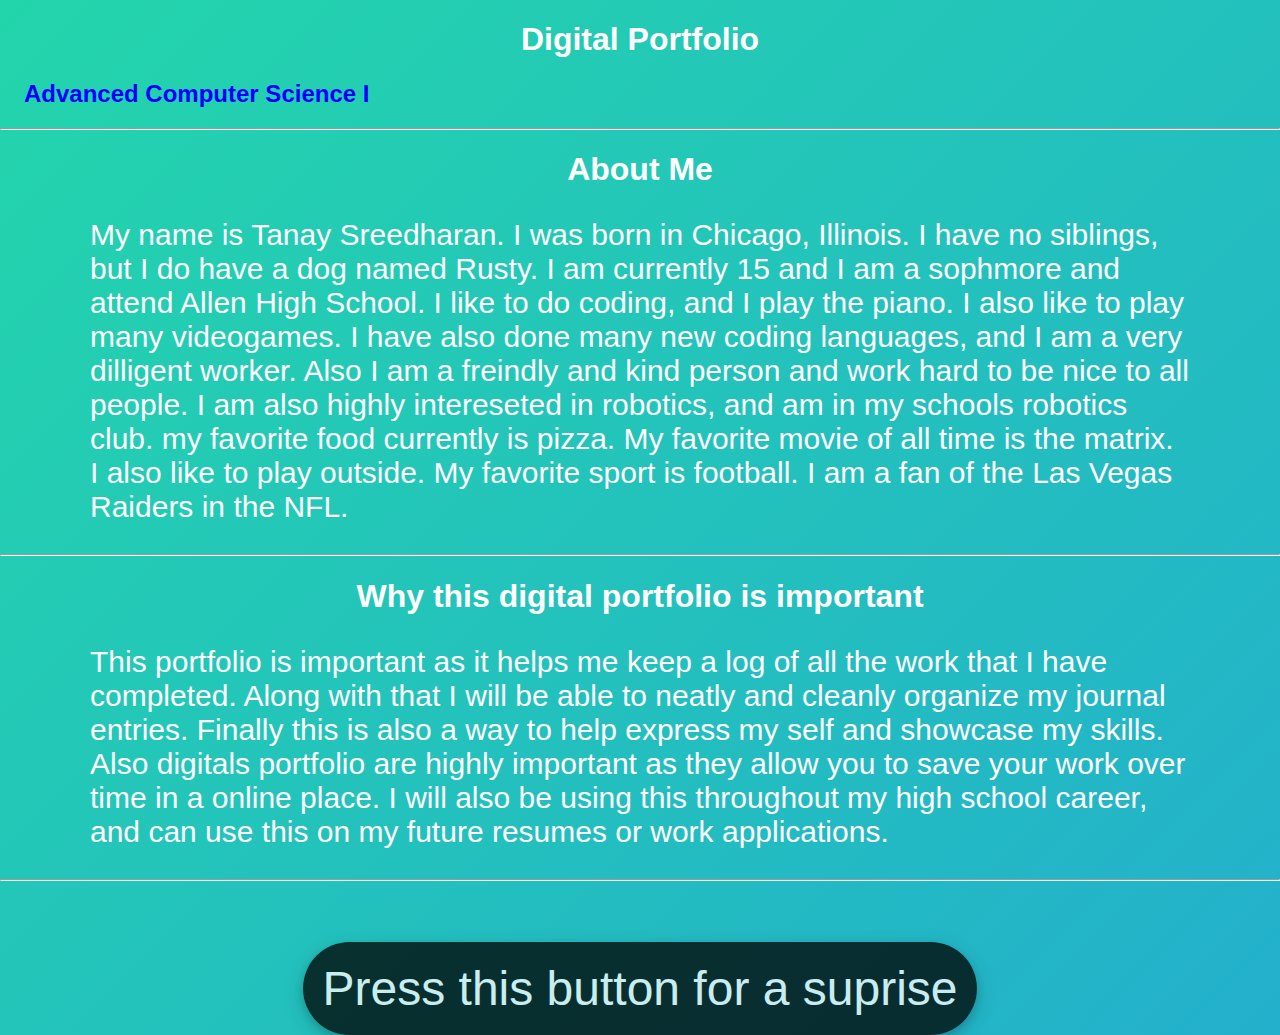
<file: Digital Portfolio/index.html>
<!DOCTYPE html>
<html lang="en">
  <head>
    <p>
    <link rel="stylesheet" href="styles.css">

    <!--   <style>
 
      body{
	  width: 100%;
	  height: 100vh;
	  color: #fff;
	  background: linear-gradient(-45deg, #ee7752, #E73C7E, #23A6D5, #23d5AB);
	  background-size: 400% 400%;
	  position: relative;
	  animation: change 10s ease-in-out infinite;
	  margin:0;
	  font-family: sans-serif;
	  overflow:hidden;
      }

      @keyframes change{

	  0% {
	      background-position: 0 50%;
	  }
	  50% {
	      background-position: 100% 50%;
	  }
	  100% {
	      background-position: 0 50%;
	  }
      }
      a{
	  text-decoration:none;
	  color:white
      }
      a:hover{
	  text-decoration:underline;      
      }
      
      </style>-->
    <meta charset="utf-8">
    <title>Digital Portolio</title>
  </head>

  <body>
   <center> <h1>Digital Portfolio</h1></center>

    <a href="CS-I/index.html" class="next"><h2 style="margin-left:1em;">Advanced Computer Science I</h2></a>
    <hr>
    <center><h1>About Me</h1></center>
    <p style="margin-right:3em;margin-left:3em;font-size:30px;">
      My name is Tanay Sreedharan. I was born in Chicago, Illinois. I have no siblings, but I do have a dog named Rusty. I am currently 15 and I am a sophmore and attend Allen High School. I like to do coding, and I play the piano. I also like to play many videogames. I have also done many new coding languages, and I am a very dilligent worker. Also I am a freindly and kind person and work hard to be nice to all people. I am also highly intereseted in robotics, and am in my schools robotics club. my favorite food currently is pizza. My favorite movie of all time is the matrix. I also like to play outside. My favorite sport is football. I am a fan of the Las Vegas Raiders in the NFL.
    </p>
    <hr>
    
    <center><h1>Why this digital portfolio is important</h1></center>
    <p style="margin-right:3em;margin-left:3em;font-size:30px;">
      This portfolio is important as it helps me keep a log of all the work that I have completed. Along with that I will be able to neatly and cleanly organize my journal entries. Finally this is also a way to help express my self and showcase my skills. Also digitals portfolio are highly important as they allow you to save your work over time in a online place. I will also be using this throughout my high school career, and can use this on my future resumes or work applications.
    </p>
    <hr>
    <center><h1 style="opacity:0;">a</h1></center>
    <center><a href="https://www.youtube.com/watch?v=dQw4w9WgXcQ" class="special">Press this button for a suprise<a/><center>

  <script>
    const pressed = [];
    const secretCode = 'u r bad';

    window.addEventListener('keyup', (e) => {
	pressed.push(e.key);
	pressed.splice(-secretCode.length-1,pressed.length-secretCode.length);
	if(pressed.join('').includes(secretCode)){
	    window.alert("secret game found");
	    window.location="game.html";
	}

    })

  </script>

</body>
</html>
</file>
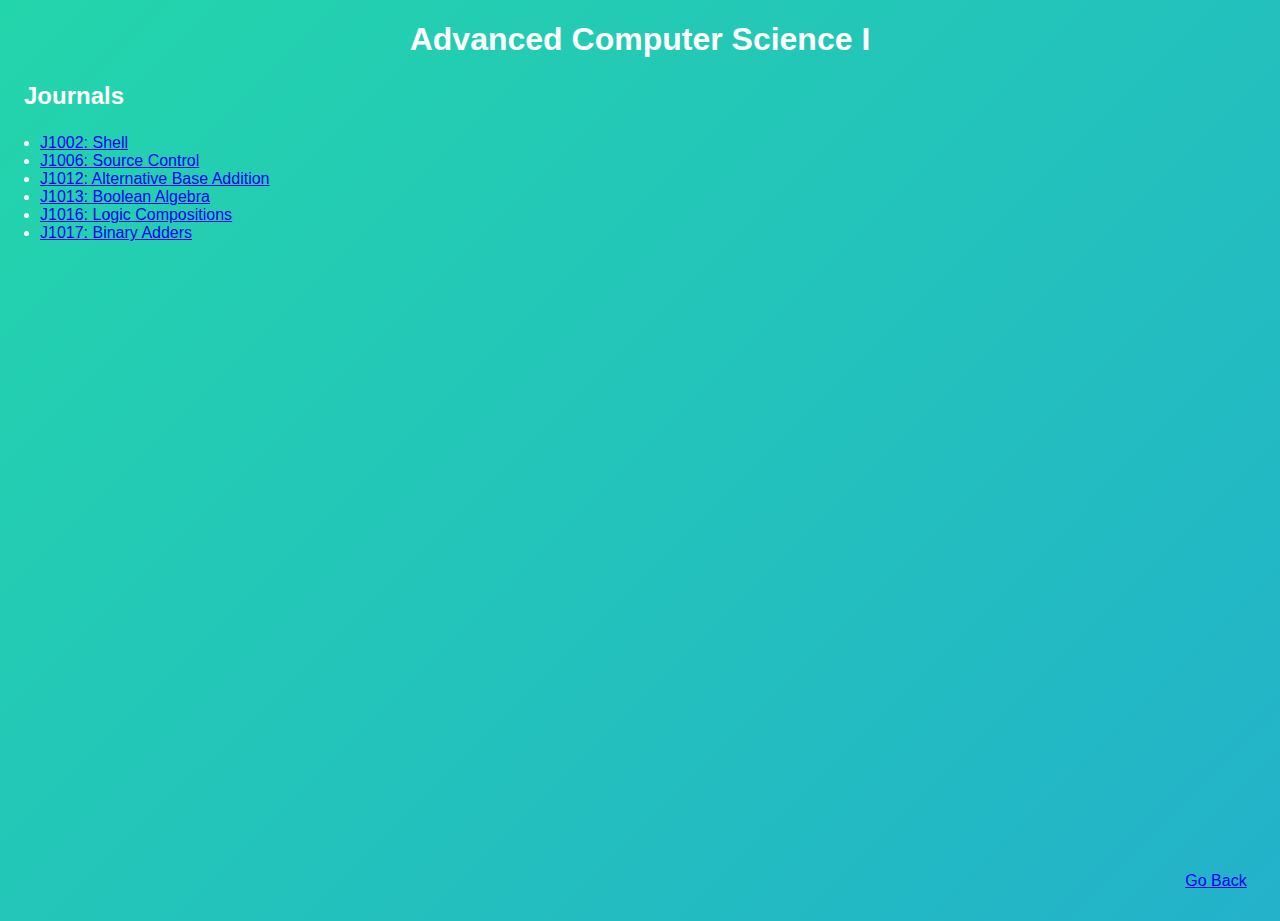
<file: Digital Portfolio/CS-I/index.html>
<!DOCTYPE html>
<html lang="en">
  <head>
    <style>
/* body{
	  width: 100%;
	  height: 100vh;
	  color: #fff;
	  background: linear-gradient(45deg, #ee7752, #E73C7E, #23A6D5, #23d5AB);
	  background-size: 400% 400%;
	  position: relative;
	  animation: change 10s ease-in-out infinite;
	  margin:0;
	  font-family: sans-serif;
	  overflow:hidden;
      }

      @keyframes change{

	  0% {
	      background-position: 0 50%;
	  }
	  50% {
	      background-position: 100% 50%;
	  }
	  100% {
	      background-position: 0 50%;
	  }
      }
      a{
	  text-decoration:none;
	  color:white
      }
      a:hover{
	  text-decoration:underline;
      }
   */        
      </style>
    <meta charset="utf-8">
    <link rel="stylesheet" href="../styles.css">
    <title>Advanced Computer Science I</title>
  </head>

  <body>
   <center> <h1>Advanced Computer Science I</h1></center>

    <h2 style="margin:1em;">Journals</h2>
    <ul>
      <li><a href="Journals/J1002.html">J1002: Shell</a></li>
      <li><a href="Journals/J1006.html">J1006: Source Control</a></li>
      <li><a href="Journals/J1012.html">J1012: Alternative Base Addition</a></li>
      <li><a href="Journals/J1013.html">J1013: Boolean Algebra</a></li>
      <li><a href="Journals/J1016.html">J1016: Logic Compositions</a></li>
      <li><a href="Journals/J1017.html">J1017: Binary Adders</a></li>
    </ul>
    <a href="https://codermerlin.com/users/tanay-sreedharan/Digital%20Portfolio" style="display:flex;justify-content:center;margin-top:70vh;margin-left:90vw;">Go Back</a>
  </body>
</html>
</file>
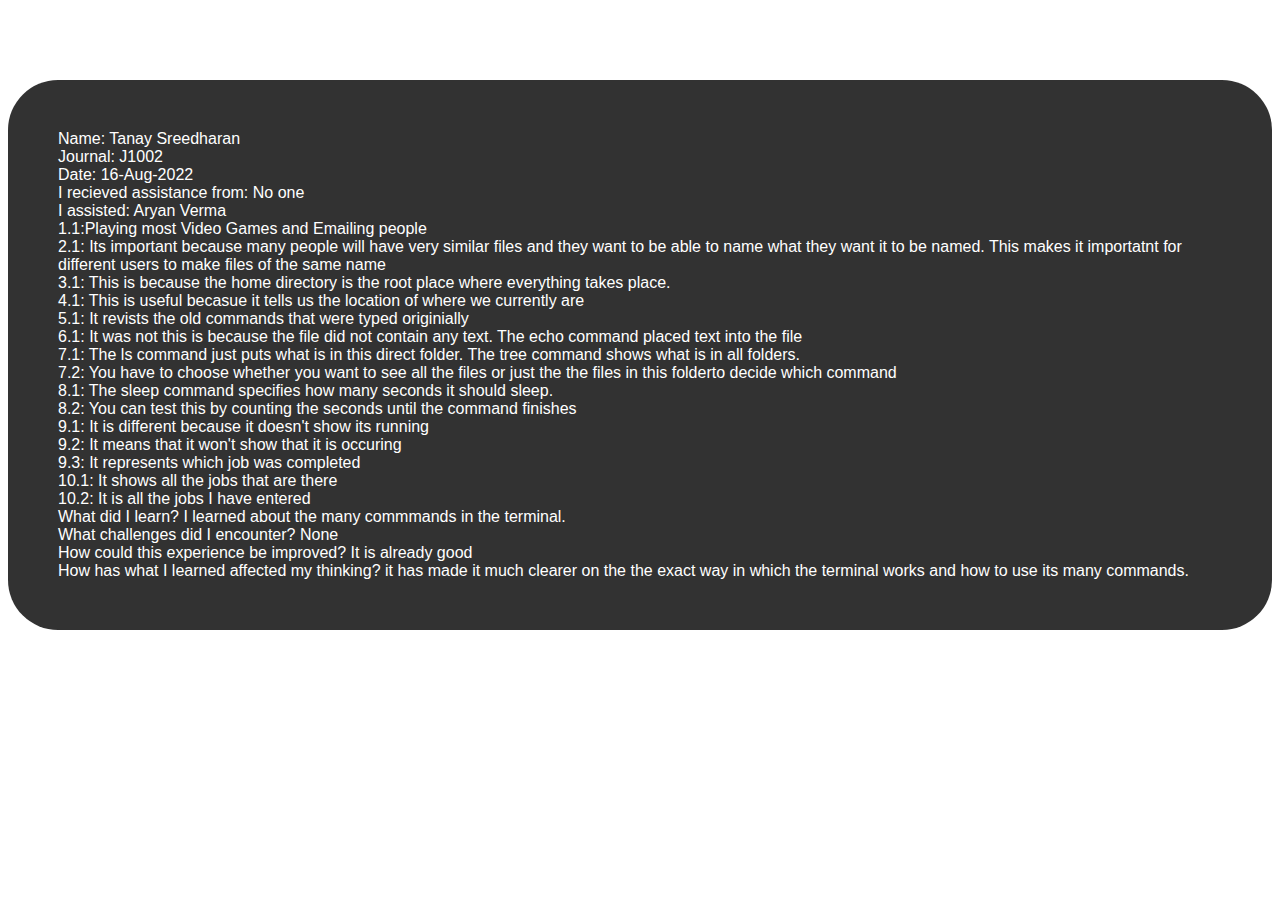
<file: Digital Portfolio/CS-I/Journals/J1002.html>
<!DOCTYPE html>
<html lang="en">
  <head>
    <title>J1002</title>
    <style>
      body{
	  background-image:url("https://images.unsplash.com/photo-1566153580922-16a9709fff30?ixlib=rb-1.2.1&ixid=MnwxMjA3fDB8MHxwaG90by1wYWdlfHx8fGVufDB8fHx8&auto=format&fit=crop&w=1169&q=80");     
	  background-repeat:no-repeat;
	  background-size:100vw;
	  font-family:sans-serif;
	  color:white;	  
      }

    </style>
  </head>
  <body>
<center>    <h1>J1002</h1></center>
    <div class="main">
      <p style="padding:50px;background-color:black;border-radius:50px;opacity:0.8;">
      Name: Tanay Sreedharan
<br>
      Journal: J1002
<br>
Date: 16-Aug-2022
  <br>
      I recieved assistance from: No one
<br>
      I assisted: Aryan Verma
<br>
      1.1:Playing most Video Games and Emailing people
<br>
      2.1: Its important because many people will have very similar files and they want to be able to name what they want it to be named. This makes it importatnt for different users to make files of the same name
<br>
      3.1: This is because the home directory is the root place where everything takes place.
<br>
      4.1: This is useful becasue it tells us the location of where we currently are
<br>
      5.1: It revists the old commands that were typed originially
<br>
      6.1: It was not this is because the file did not contain any text. The echo command placed text into the file
<br>
      7.1: The ls command just puts what is in this direct folder. The tree command shows what is in all folders.
<br>
7.2: You have to choose whether you want to see all the files or just the the files in this folderto decide which command
<br>
      8.1: The sleep command specifies how many seconds it should sleep.
<br>
8.2: You can test this by counting the seconds until the command finishes
<br>
      9.1: It is different because it doesn't show its running
<br>
9.2: It means that it won't show that it is occuring
<br>
9.3: It represents which job was completed
<br>
      10.1: It shows all the jobs that are there
<br>
10.2: It is all the jobs I have entered
<br>
      What did I learn? I learned about the many commmands in the terminal.
<br>
      What challenges did I encounter? None
<br>
      How could this experience be improved? It is already good
<br>
How has what I learned affected my thinking? it has made it much clearer on the the exact way in which the terminal works and how to use its many commands.
<p>
    </div>
  </body>
  </html>
</file>
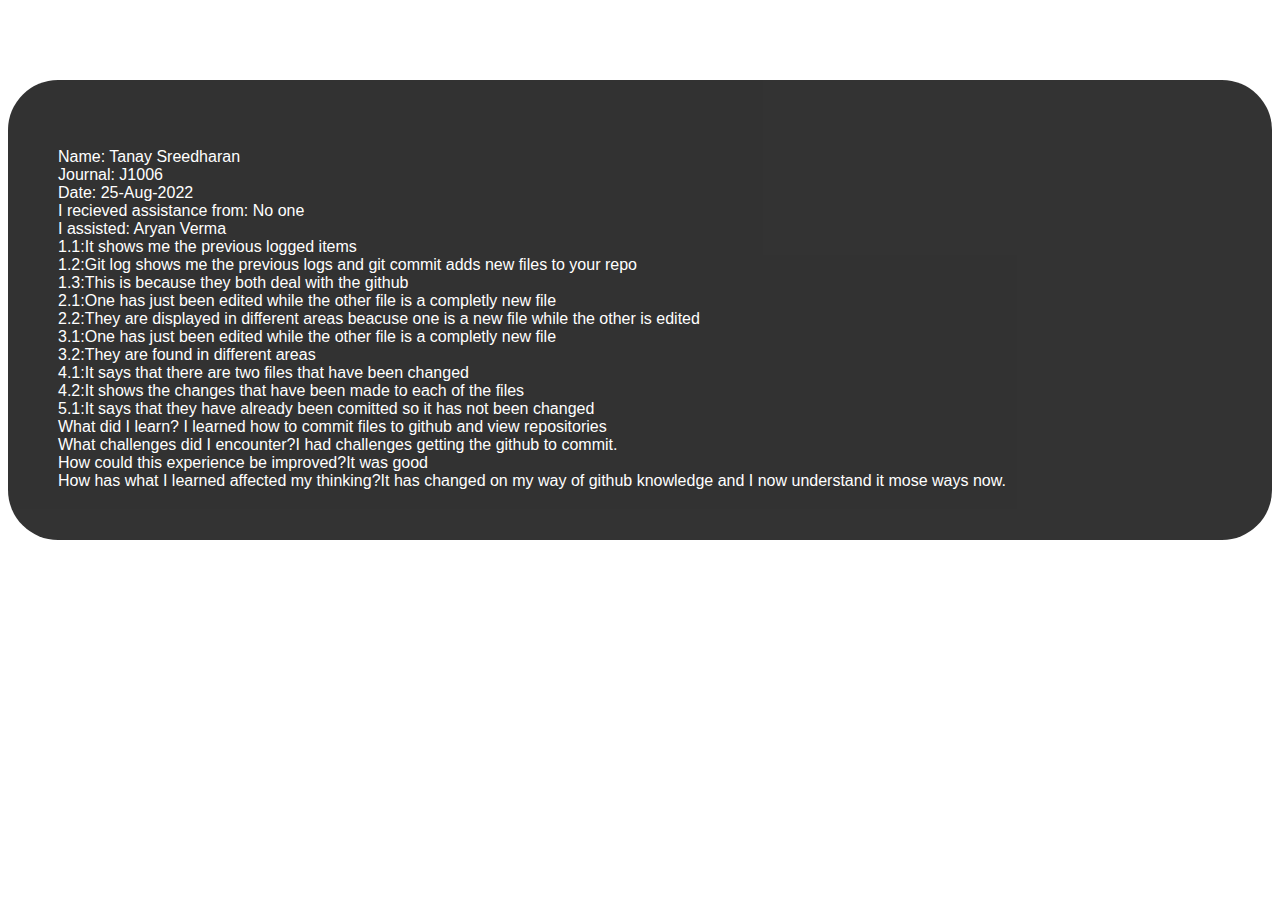
<file: Digital Portfolio/CS-I/Journals/J1006.html>
<!DOCTYPE html>
<html lang="en">
  <head>
    <title>J1006</title>
    <style>
      body{
	  background-image:url("https://images.unsplash.com/photo-1542451542907-6cf80ff362d6?ixlib=rb-1.2.1&ixid=MnwxMjA3fDB8MHxwaG90by1wYWdlfHx8fGVufDB8fHx8&auto=format&fit=crop&w=1221&q=80");     
	  background-repeat:no-repeat;
	  background-size:100vw;
	  font-family:sans-serif;
	  color:white;	  
      }

    </style>
  </head>
  <body>
<center>    <h1>J1006</h1></center>
    <div class="main">
      <p style="padding:50px;background-color:black;border-radius:50px;opacity:0.8;">
  <br>
  Name: Tanay Sreedharan
<br>
  Journal: J1006
  <br>
  Date: 25-Aug-2022
<br>
  I recieved assistance from: No one
<br>
  I assisted: Aryan Verma
<br>
  1.1:It shows me the previous logged items
<br>
  1.2:Git log shows me the previous logs and git commit adds new files to your repo
<br>
  1.3:This is because they both deal with the github
<br>
  2.1:One has just been edited while the other file is a completly new file
<br>
  2.2:They are displayed in different areas beacuse one is a new file while the other is edited
<br>
  3.1:One has just been edited while the other file is a completly new file
<br>
  3.2:They are found in different areas
<br>
  4.1:It says that there are two files that have been changed
<br>
  4.2:It shows the changes that have been made to each of the files
<br>
  5.1:It says that they have already been comitted so it has not been changed
<br>
  What did I learn? I learned how to commit files to github and view repositories
<br>
  What challenges did I encounter?I had challenges getting the github to commit.
<br>
  How could this experience be improved?It was good
<br>
  How has what I learned affected my thinking?It has changed on my way of github knowledge and I now understand it mose ways now.
  <br>
    </div>
  </body>
  </html>
</file>
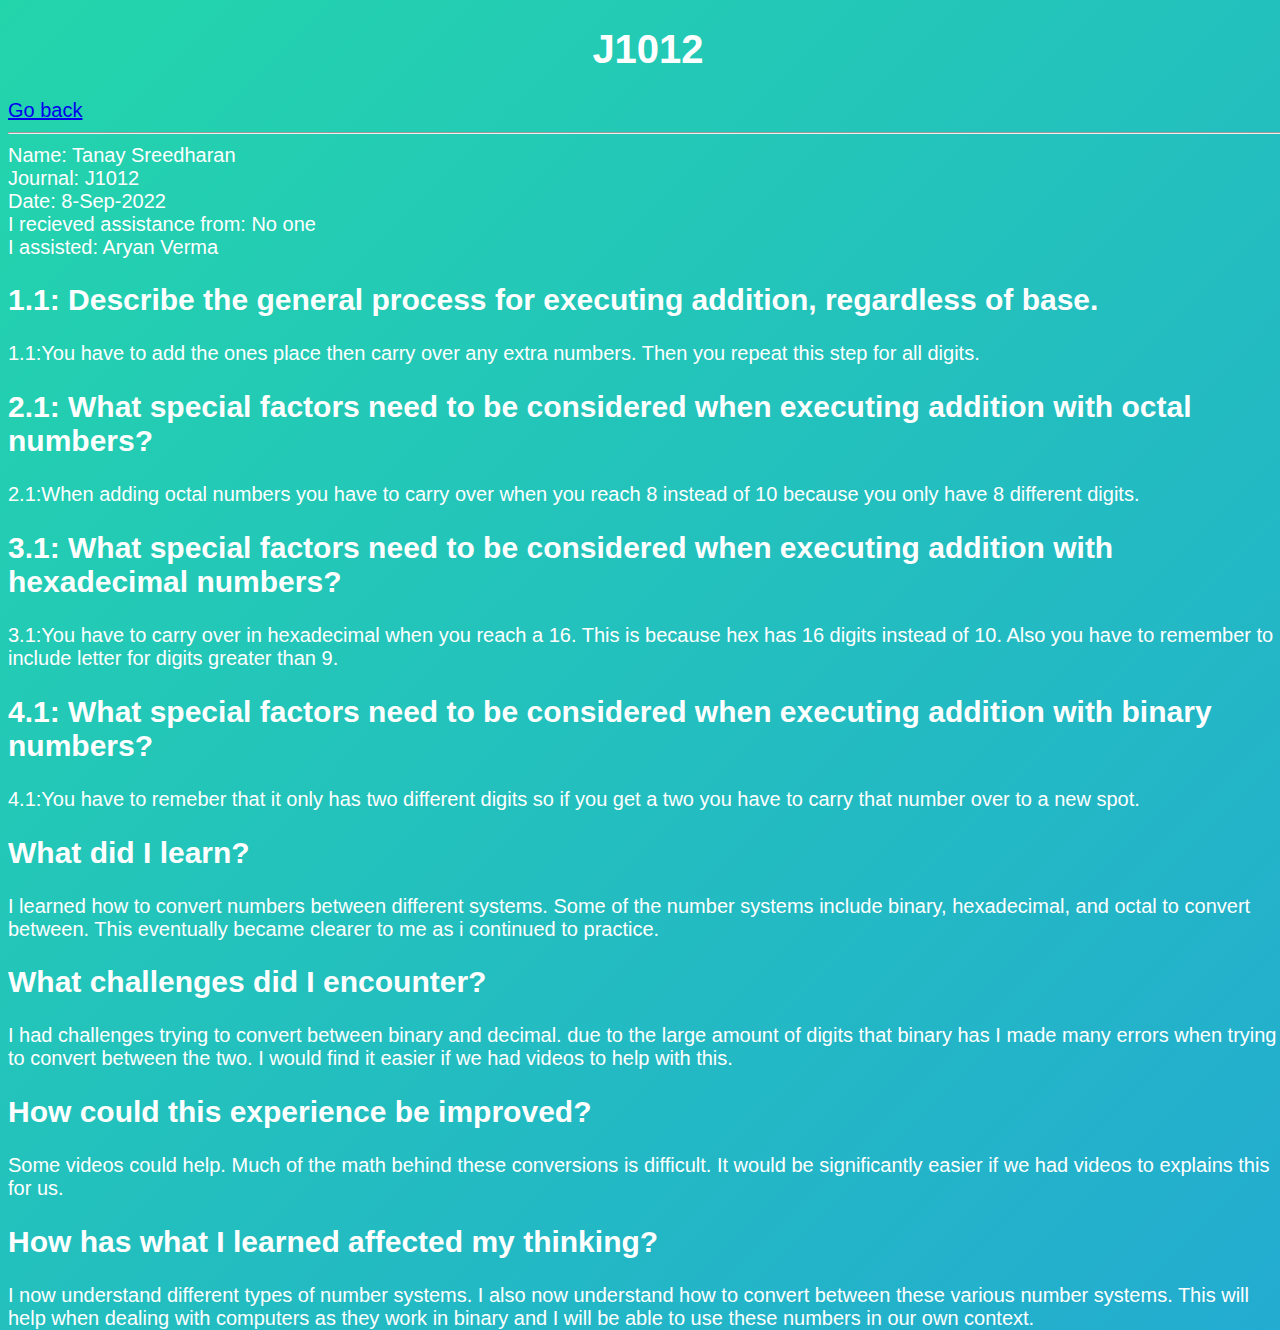
<file: Digital Portfolio/CS-I/Journals/J1012.html>
<!DOCTYPE html>
<html lang="en">
  <head>
    <title>J1012</title>
    <style>
      body{
/*	  background-image:url("https://images.unsplash.com/photo-1529686342540-1b43aec0df75?ixlib=rb-1.2.1&ixid=MnwxMjA3fDB8MHxwaG90by1wYWdlfHx8fGVufDB8fHx8&auto=format&fit=crop&w=1170&q=80");     
 */
	  width: 100%;
	  height: 100vh;
	  color: #fff;
	  background: linear-gradient(-45deg, #ee7752, #E73C7E, #23A6D5, #23d5AB);
	  background-size: 400% 400%;
	  position: relative;
	  animation: change 10s ease-in-out infinite;
	  font-size:20px;
	  font-family:sans-serif;
	  overflow:auto;
      }
           @keyframes change{

	  0% {
	      background-position: 0 50%;
	  }
	  50% {
	      background-position: 100% 50%;
	  }
	  100% {
	      background-position: 0 50%;
	  }
      }
 

    </style>
  </head>
  <body>
   <center> <h1>J1012</h1></center>
   <div class="main">
<a href="../index.html">Go back</a>
     <hr>
      Name: Tanay Sreedharan
<br>
      Journal: J1012
<br>
Date: 8-Sep-2022
  <br>
      I recieved assistance from: No one
<br>
      I assisted: Aryan Verma
<br>
<h2>1.1: Describe the general process for executing addition, regardless of base.</h2>
1.1:You have to add the ones place then carry over any extra numbers. Then you repeat this step for all digits.
<br>
<h2>2.1: What special factors need to be considered when executing addition with octal numbers?</h2>
2.1:When adding octal numbers you have to carry over when you reach 8 instead of 10 because you only have 8 different digits.
<br>
<h2>3.1: What special factors need to be considered when executing addition with hexadecimal numbers?</h2>
3.1:You have to carry over in hexadecimal when you reach a 16. This is because hex has 16 digits instead of 10. Also you have to remember to include letter for digits greater than 9.
<br>
<h2>4.1: What special factors need to be considered when executing addition with binary numbers?</h2>
  4.1:You have to remeber that it only has two different digits so if you get a two you have to carry that number over to a new spot.                                                                                                                                                <br>

<h2>What did I learn?</h2>
I learned how to convert numbers between different systems. Some of the number systems include binary, hexadecimal, and octal to convert between. This eventually became clearer to me as i continued to practice.
<br>
<h2>What challenges did I encounter?</h2>
I had challenges trying to convert between binary and decimal. due to the large amount of digits that binary has I made many errors when trying to convert between the two. I would find it easier if we had videos to help with this.
<br>
<h2>How could this experience be improved?</h2>
Some videos could help. Much of the math behind these conversions is difficult. It would be significantly easier if we had videos to explains this for us.
<br>
<h2>How has what I learned affected my thinking?</h2>
I now understand different types of number systems. I also now understand how to convert between these various number systems. This will help when dealing with computers as they work in binary and I will be able to use these numbers in our own context.
<p>
    </div>
  </body>
  </html>
</file>
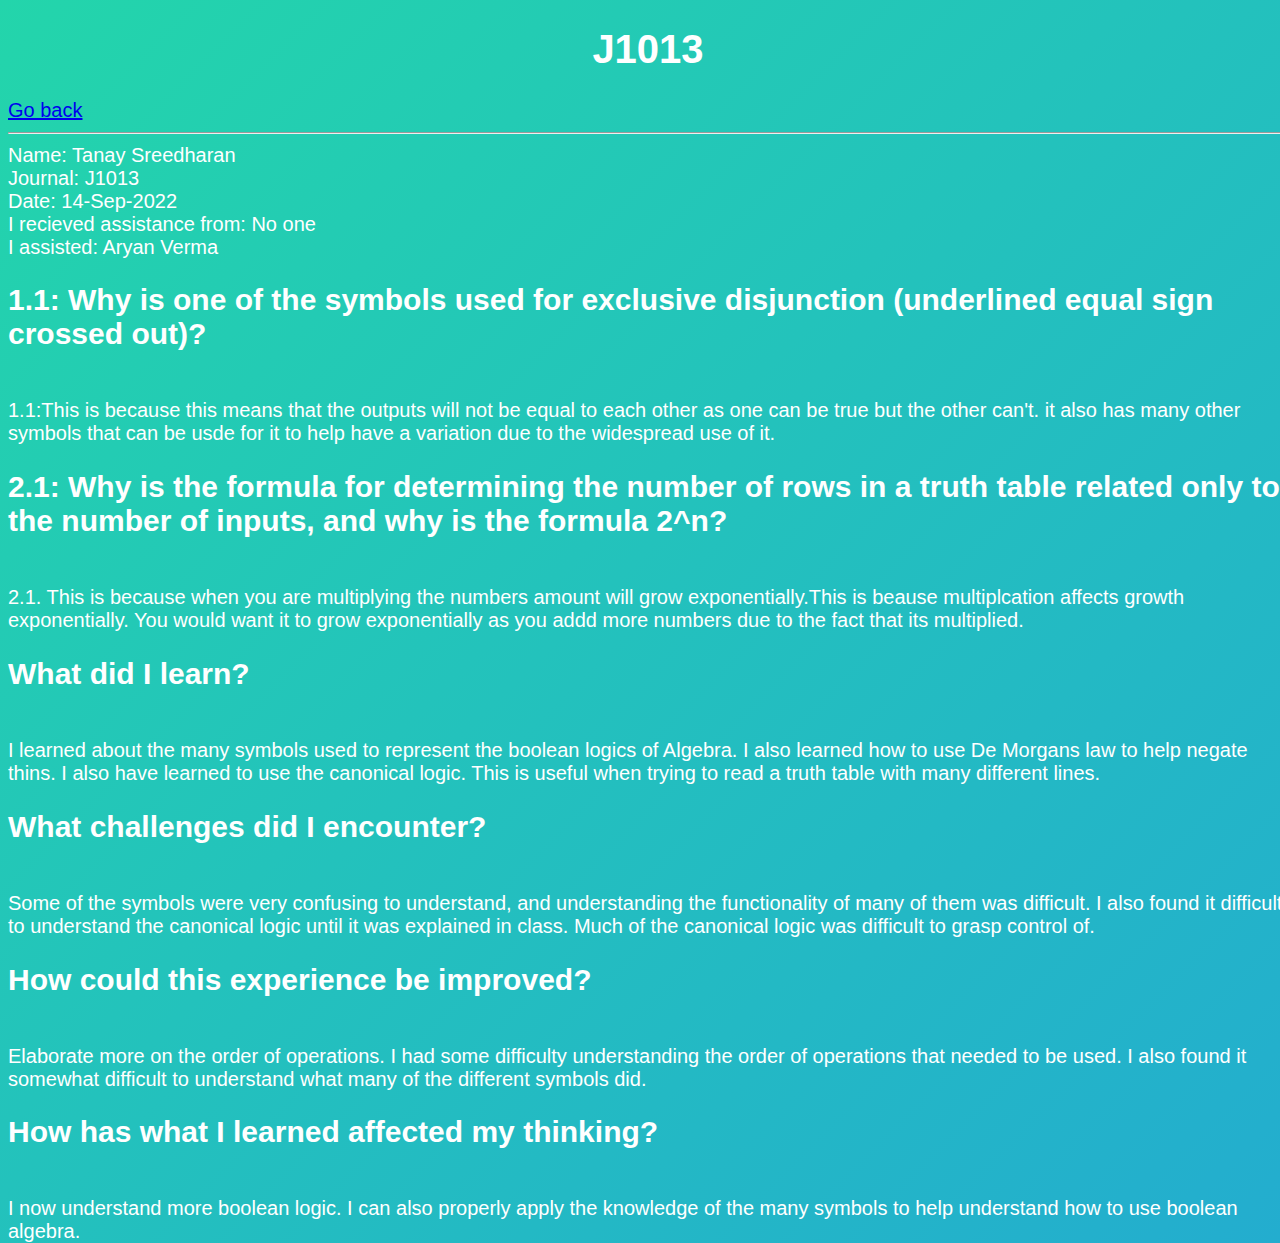
<file: Digital Portfolio/CS-I/Journals/J1013.html>
<!DOCTYPE html>
<html lang="en">
  <head>
    <title>J1013</title>
    <style>
      body{
/*	  background-image:url("https://images.unsplash.com/photo-1529686342540-1b43aec0df75?ixlib=rb-1.2.1&ixid=MnwxMjA3fDB8MHxwaG90by1wYWdlfHx8fGVufDB8fHx8&auto=format&fit=crop&w=1170&q=80");     
 */
	  width: 100%;
	  height: 100vh;
	  color: #fff;
	  background: linear-gradient(-45deg, #ee7752, #E73C7E, #23A6D5, #23d5AB);
	  background-size: 400% 400%;
	  position: relative;
	  animation: change 10s ease-in-out infinite;
	  font-size:20px;
	  font-family:sans-serif;
	  overflow:auto;
      }
           @keyframes change{

	  0% {
	      background-position: 0 50%;
	  }
	  50% {
	      background-position: 100% 50%;
	  }
	  100% {
	      background-position: 0 50%;
	  }
      }
 

    </style>
  </head>
  <body>
<center>    <h1>J1013</h1></center>
    <div class="main" style="font:10px;">

      <a href="../index.html">Go back</a>
      <hr>
      <!-- <p style="padding:50px;background-color:black;border-radius:50px;opacity:0.8;margin:5px;">
      -->Name: Tanay Sreedharan
<br>
      Journal: J1013
<br>
Date: 14-Sep-2022
<br>
I recieved assistance from: No one
<br>
I assisted: Aryan Verma
<br><h2>
1.1: Why is one of the symbols used for exclusive disjunction (underlined equal sign crossed out)?
</h2>
<br>
1.1:This is because this means that the outputs will not be equal to each other as one can be true but the other can't. it also has many other symbols that can be usde for it to help have a variation due to the widespread use of it.
<br><h2>
2.1: Why is the formula for determining the number of rows in a truth table related only to the number of inputs, and why is the formula 2^n?
</h2>
<br>
2.1. This is because when you are multiplying the numbers amount will grow exponentially.This is beause multiplcation affects growth exponentially. You would want it to grow exponentially as you addd more numbers due to the fact that its multiplied.
<br>
<h2>What did I learn?
</h2>
<br>
I learned about the many symbols used to represent the boolean logics of Algebra. I also learned how to use De Morgans law to help negate thins. I also have learned to use the canonical logic. This is useful when trying to read a truth table with many different lines.
<br><h2>
  What challenges did I encounter?
</h2><br>
  Some of the symbols were very confusing to understand, and understanding the functionality of many of them was difficult. I also found it difficult to understand the canonical logic until it was explained in class. Much of the canonical logic was difficult to grasp control of.
<br>
<h2>    How could this experience be improved?
</h2>
<br>
  Elaborate more on the order of operations. I had some difficulty understanding the order of operations that needed to be used. I also found it somewhat difficult to understand what many of the different symbols did.
<br>
<h2>How has what I learned affected my thinking?
  </h2><br>I now understand more boolean logic. I can also properly apply the knowledge of the many symbols to help understand how to use boolean algebra.
    </div>
  </body>
  </html>
</file>
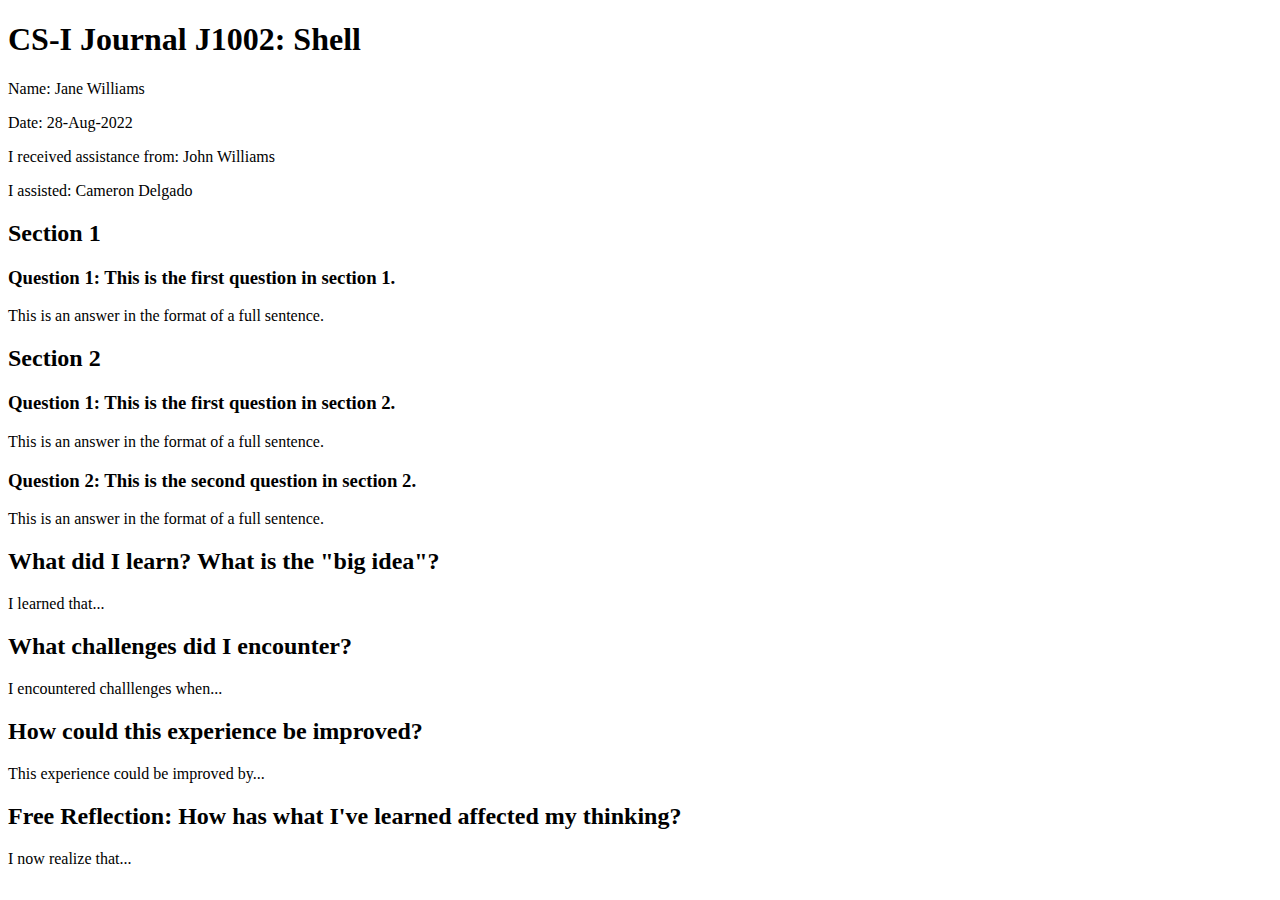
<file: Digital Portfolio/CS-I/Journals/J1014.html>
<!DOCTYPE html>
<html lang="en">
  <head>
    <meta charset="utf-8">
    <title>CS-I Journal J1002</title>
  </head>

  <body>
    <h1>CS-I Journal J1002: Shell</h1>
    <p>Name: Jane Williams</p>
    <p>Date: 28-Aug-2022</p>

    <p>I received assistance from: John Williams</p>
    <p>I assisted: Cameron Delgado</p>

    <h2>Section 1</h2>
    <h3>Question 1: This is the first question in section 1.</h3>
    <p>This is an answer in the format of a full sentence.</p>

    <h2>Section 2</h2>
    <h3>Question 1: This is the first question in section 2.</h3>
    <p>This is an answer in the format of a full sentence.</p>
    <h3>Question 2: This is the second question in section 2.</h3>
    <p>This is an answer in the format of a full sentence.</p>

    <h2>What did I learn? What is the "big idea"?</h2>
    <p>I learned that...</p>

    <h2>What challenges did I encounter?</h2>
    <p>I encountered challlenges when...</p>

    <h2>How could this experience be improved?</h2>
    <p>This experience could be improved by...</p>

    <h2>Free Reflection: How has what I've learned affected my thinking?</h2>
    <p>I now realize that...</p>

  </body>
  </html>
</file>
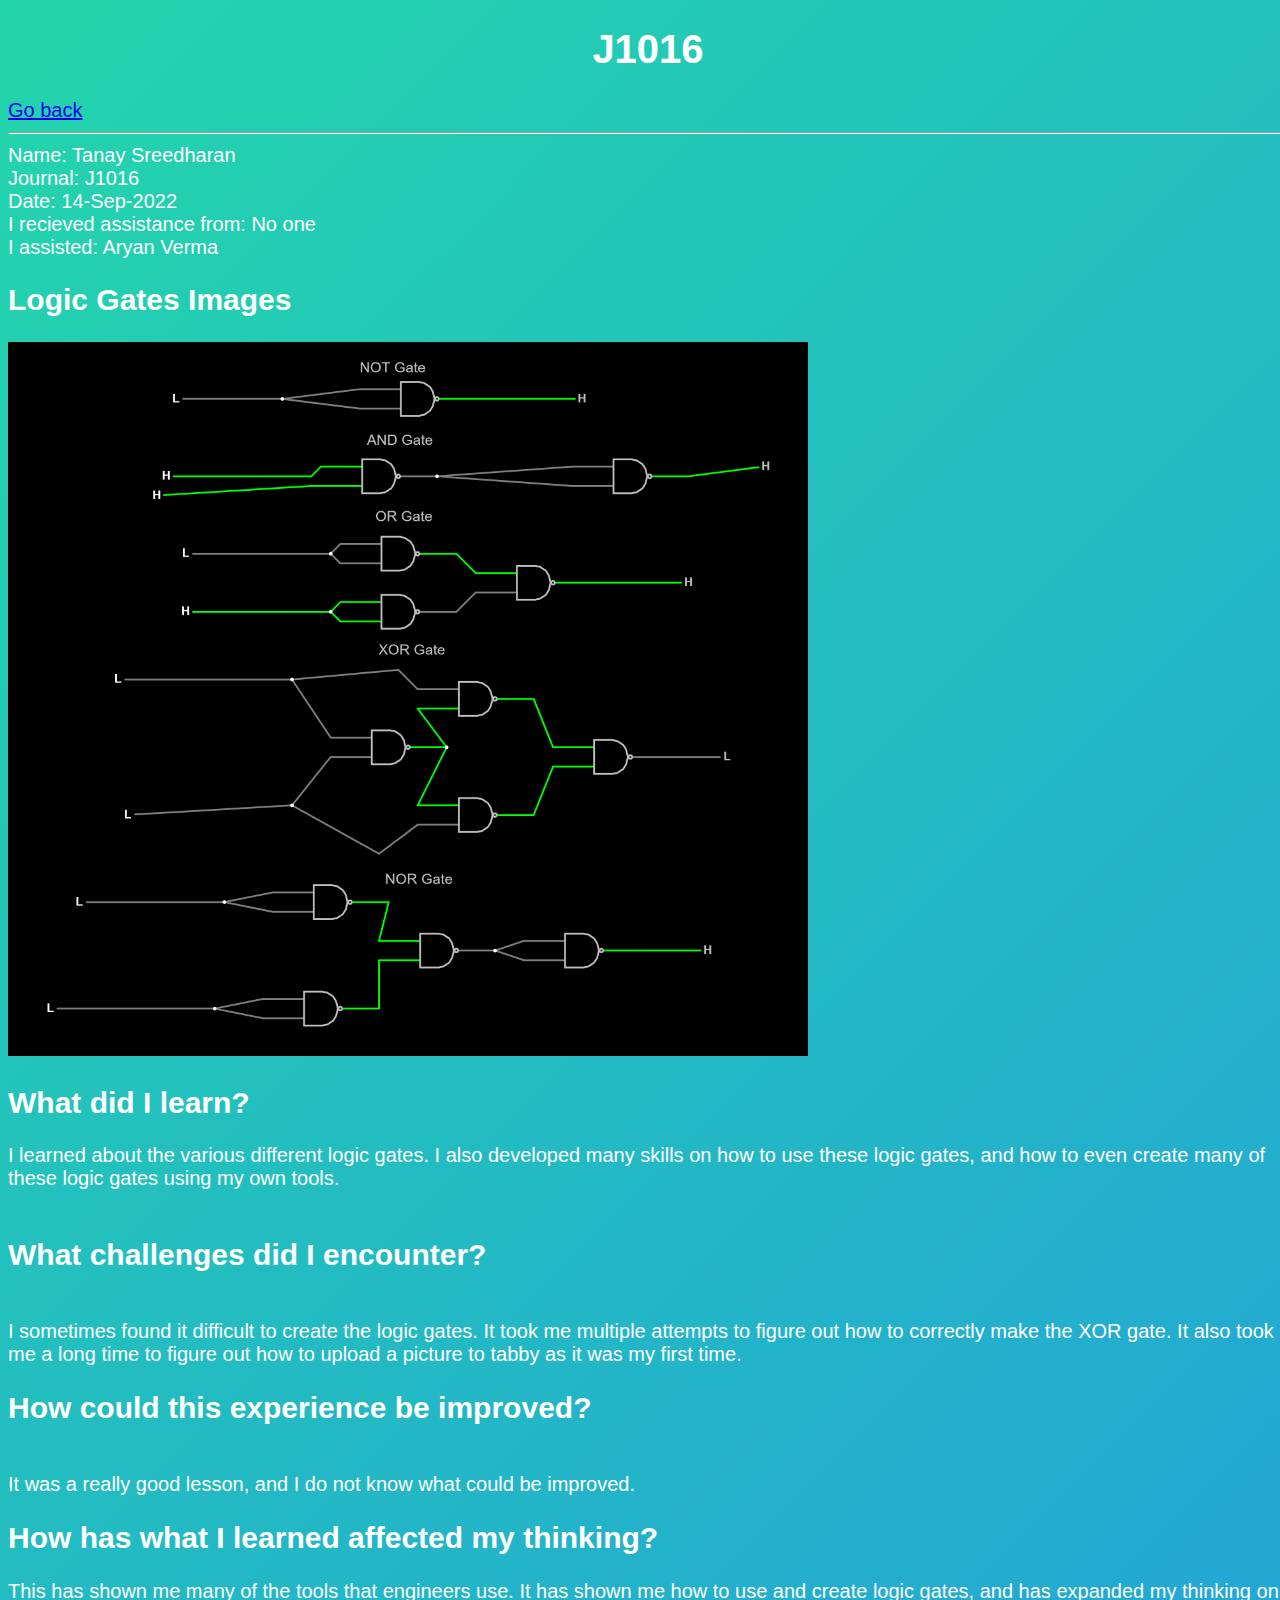
<file: Digital Portfolio/CS-I/Journals/J1016.html>
<!DOCTYPE html>
<html lang="en">
  <head>
    <title>J1016</title>
    <style>
      body{
/*	  background-image:url("https://images.unsplash.com/photo-1529686342540-1b43aec0df75?ixlib=rb-1.2.1&ixid=MnwxMjA3fDB8MHxwaG90by1wYWdlfHx8fGVufDB8fHx8&auto=format&fit=crop&w=1170&q=80");     
 */
	  width: 100%;
	  height: 100vh;
	  color: #fff;
	  background: linear-gradient(-45deg, #ee7752, #E73C7E, #23A6D5, #23d5AB);
	  background-size: 400% 400%;
	  position: relative;
	  animation: change 10s ease-in-out infinite;
	  font-size:20px;
	  font-family:sans-serif;
	  overflow:auto;
      }
           @keyframes change{

	  0% {
	      background-position: 0 50%;
	  }
	  50% {
	      background-position: 100% 50%;
	  }
	  100% {
	      background-position: 0 50%;
	  }
      }
 

    </style>
  </head>
  <body>
<center>    <h1>J1016</h1></center>
    <div class="main" style="font:10px;">

      <a href="../index.html">Go back</a>
      <hr>
      <!-- <p style="padding:50px;background-color:black;border-radius:50px;opacity:0.8;margin:5px;">
      -->Name: Tanay Sreedharan
<br>
      Journal: J1016
<br>
Date: 14-Sep-2022
<br>
I recieved assistance from: No one
<br>
I assisted: Aryan Verma
<br>
<h2>
Logic Gates Images
</h2>
<a href="https://tinyurl.com/2n75wudx"><img src="c.png" style="width:40em;"></a>

<br>
<h2>What did I learn?
</h2>
I learned about the various different logic gates. I also developed many skills on how to use these logic gates, and how to even create many of these logic gates using my own tools.
<br>
<br><h2>
  What challenges did I encounter?
</h2><br>
I sometimes found it difficult to create the logic gates. It took me multiple attempts to figure out how to correctly make the XOR gate. It also took me a long time to figure out how to upload a picture to tabby as it was my first time.
<br>
<h2>    How could this experience be improved?
</h2>
<br>
It was a really good lesson, and I do not know what could be improved.
<br>
<h2>How has what I learned affected my thinking?
</h2>
This has shown me many of the tools that engineers use. It has shown me how to use and create logic gates, and has expanded my thinking on these topics.
<br></div>
  </body>
  </html>
</file>
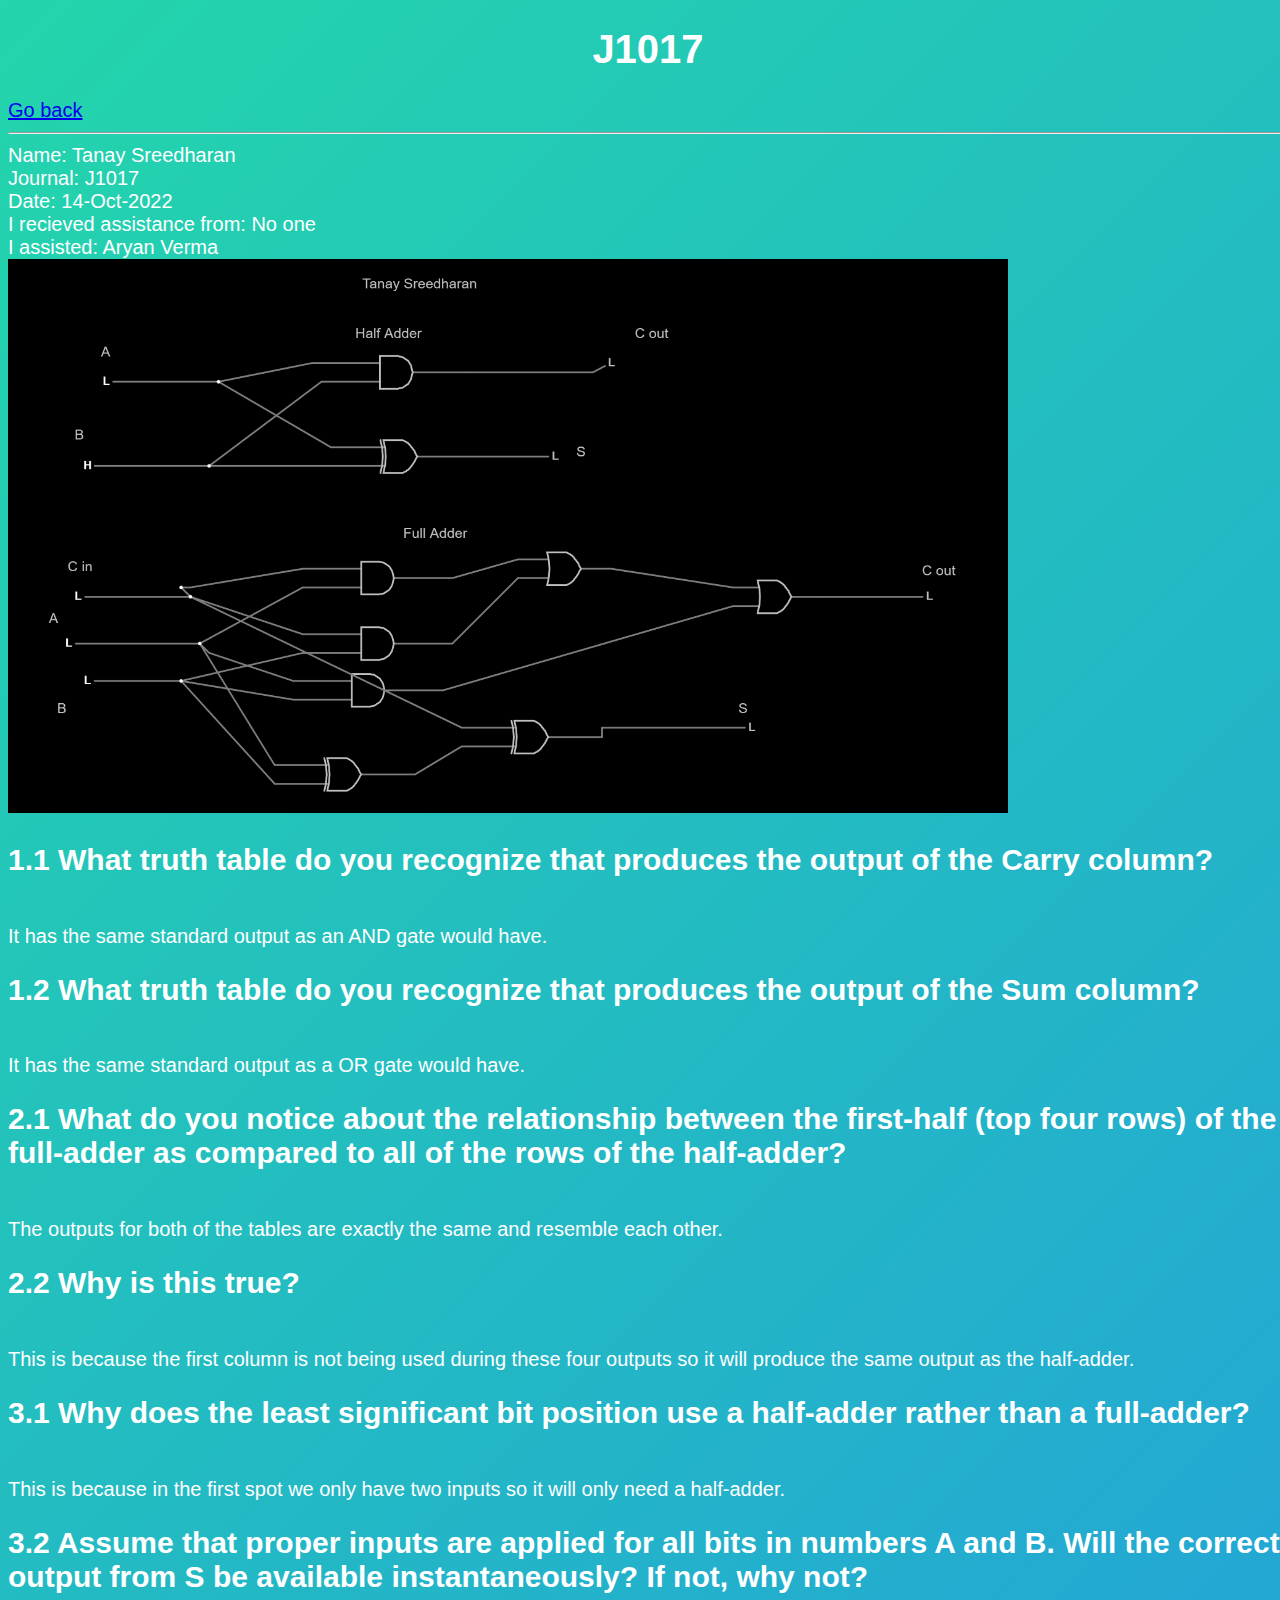
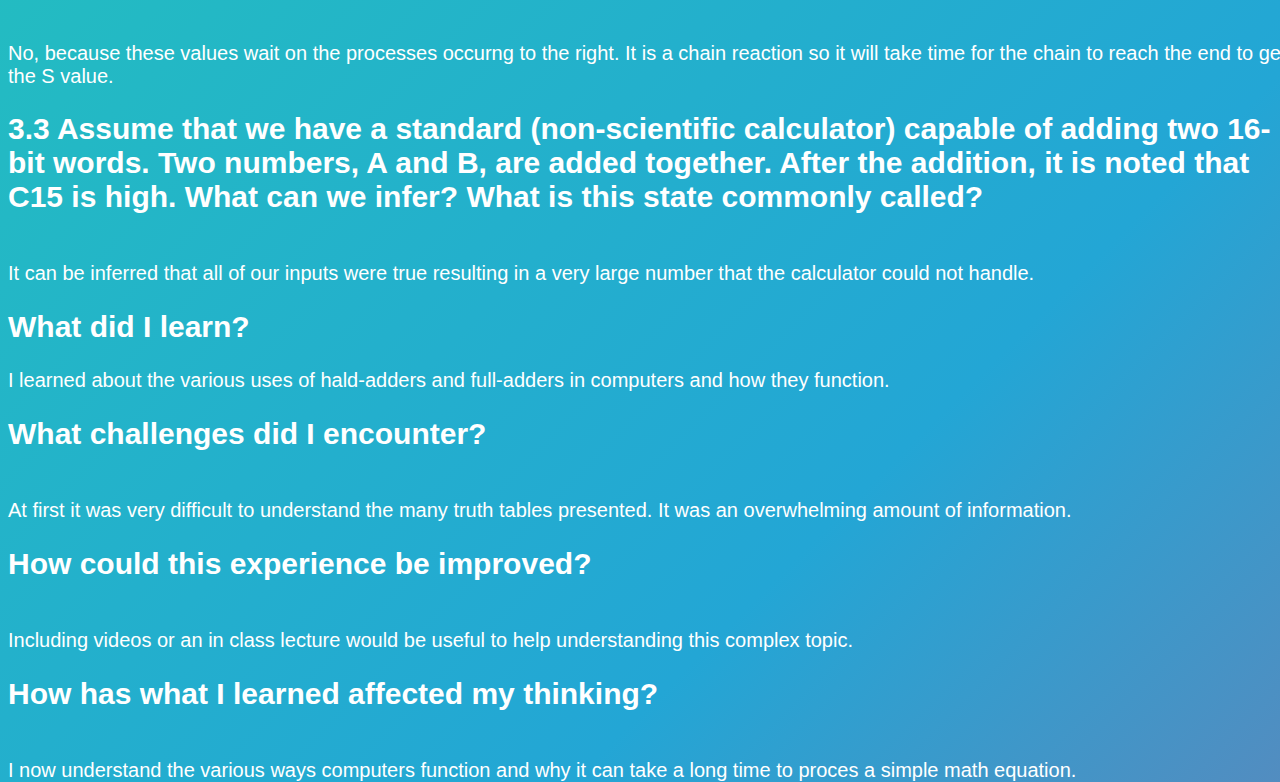
<file: Digital Portfolio/CS-I/Journals/J1017.html>
<!DOCTYPE html>
<html lang="en">
  <head>
    <title>J1017</title>
    <style>
      body{
/*	  background-image:url("https://images.unsplash.com/photo-1529686342540-1b43aec0df75?ixlib=rb-1.2.1&ixid=MnwxMjA3fDB8MHxwaG90by1wYWdlfHx8fGVufDB8fHx8&auto=format&fit=crop&w=1170&q=80");     
 */
	  width: 100%;
	  height: 100vh;
	  color: #fff;
	  background: linear-gradient(-45deg, #ee7752, #E73C7E, #23A6D5, #23d5AB);
	  background-size: 400% 400%;
	  position: relative;
	  animation: change 10s ease-in-out infinite;
	  font-size:20px;
	  font-family:sans-serif;
	  overflow:auto;
      }
           @keyframes change{

	  0% {
	      background-position: 0 50%;
	  }
	  50% {
	      background-position: 100% 50%;
	  }
	  100% {
	      background-position: 0 50%;
	  }
      }
 

    </style>
  </head>
  <body>
<center>    <h1>J1017</h1></center>
    <div class="main" style="font:10px;">

      <a href="../index.html">Go back</a>
      <hr>
      <!-- <p style="padding:50px;background-color:black;border-radius:50px;opacity:0.8;margin:5px;">
      -->Name: Tanay Sreedharan
<br>
      Journal: J1017
<br>
Date: 14-Oct-2022
<br>
I recieved assistance from: No one
<br>
I assisted: Aryan Verma
<br>
<a href="https://tinyurl.com/29emuqkd"><img src="cir.png" style="width:50em;height:auto;"></a>

<br>
<h2>1.1 What truth table do you recognize that produces the output of the Carry column?</h2>
<br>
It has the same standard output as an AND gate would have.
<h2>1.2 What truth table do you recognize that produces the output of the Sum column?</h2>
<br>
It has the same standard output as a OR gate would have.
<h2>2.1 What do you notice about the relationship between the first-half (top four rows) of the full-adder as compared to all of the rows of the half-adder?</h2>
<br>
The outputs for both of the tables are exactly the same and resemble each other.
<h2>2.2 Why is this true?</h2>
<br>
This is because the first column is not being used during these four outputs so it will produce the same output as the half-adder.
<h2>3.1 Why does the least significant bit position use a half-adder rather than a full-adder?</h2>
<br>
This is because in the first spot we only have two inputs so it will only need a half-adder.
<h2>3.2 Assume that proper inputs are applied for all bits in numbers A and B. Will the correct output from S be available instantaneously? If not, why not?</h2>
<br>
No, because these values wait on the processes occurng to the right. It is a chain reaction so it will take time for the chain to reach the end to get the S value.
<h2>3.3 Assume that we have a standard (non-scientific calculator) capable of adding two 16-bit words. Two numbers, A and B, are added together. After the addition, it is noted that C15  is high. What can we infer? What is this state commonly called?</h2>
<br>
It can be inferred that all of our inputs were true resulting in a very large number that the calculator could not handle.
<h2>What did I learn?</h2>
I learned about the various uses of hald-adders and full-adders in computers and how they function.
<br>
<h2>What challenges did I encounter?</h2>
<br>
At first it was very difficult to understand the many truth tables presented. It was an overwhelming amount of information.
<br>
<h2>    How could this experience be improved?</h2>
<br>
Including videos or an in class lecture would be useful to help understanding this complex topic.
<br>
<h2>How has what I learned affected my thinking?
</h2>
<br>
I now understand the various ways computers function and why it can take a long time to proces a simple math equation.
    </div>
  </body>
  </html>
</file>
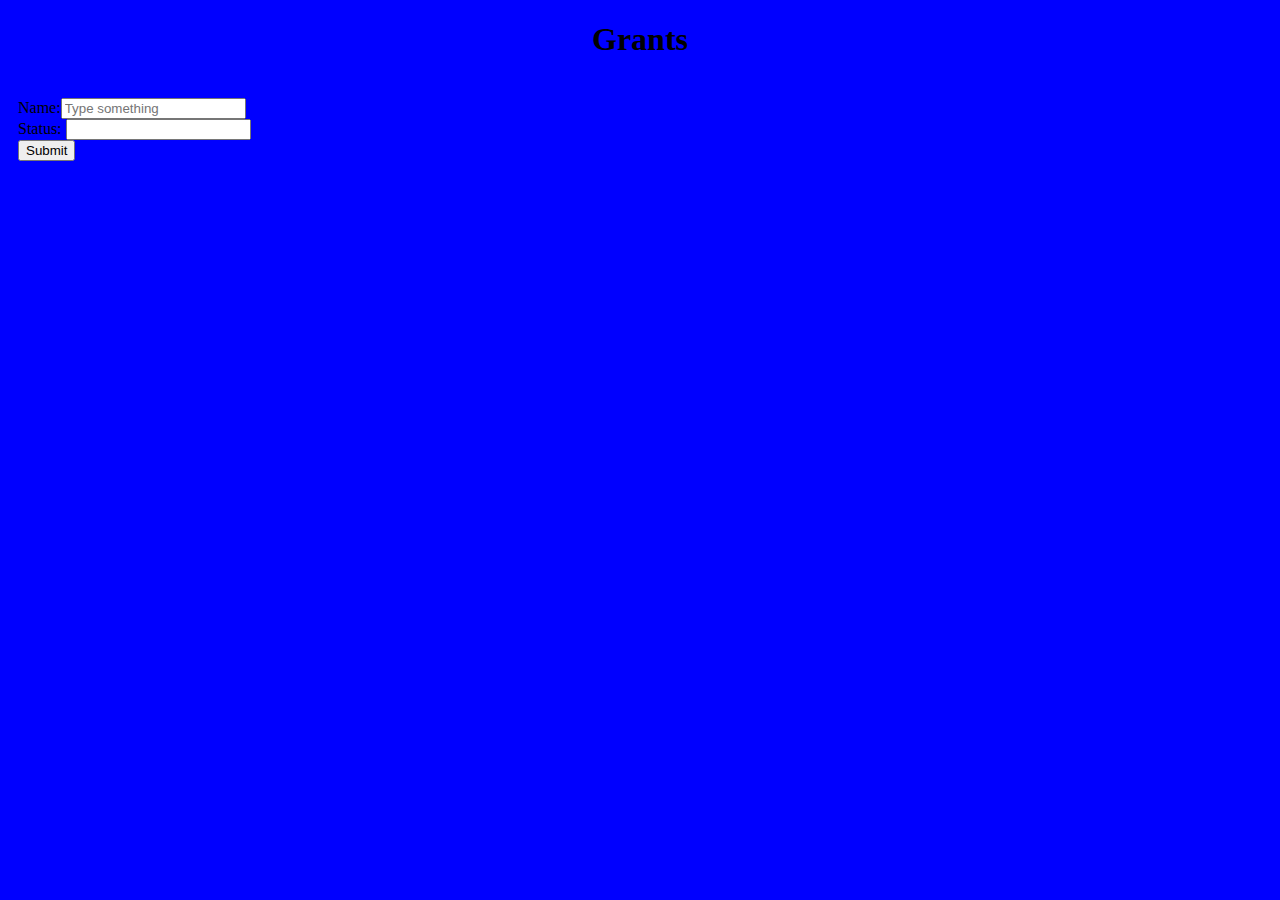
<file: Digital Portfolio/CS-I/Journals/pop.html>
<!DOCTYPE html>
<html>
  <body style="background:blue;">
   <!-- <div style="background:gray;border-radius:2em;position:absolute;top:30%;bottom:30%;right:30%;left:30%;padding:20px;font-family:sans-serif;">
     --> <form style="margin:10px;">
	<label><center><h1>Grants</h1></center></label><br>
	<label>Name:</label><input placeholder="Type something"></input><br>
	<label>Status:</label> <input></input><!--Rohit fix your shit here --><br>
	<label><input type="submit"></label><br>
	</form>
    </div>
    <body
 </html>
</file>
<file: Digital Portfolio/styles.css>
body{
	  width: 100%;
	  height: 100vh;
	  color: #fff;
	  background: linear-gradient(-45deg, #ee7752, #E73C7E, #23A6D5, #23d5AB);
	  background-size: 400% 400%;
	  position: relative;
	  animation: change 10s ease-in-out infinite;
	  margin:0;
	  font-family: sans-serif;
	/*  overflow:hidden;*/
      }

      @keyframes change{

	  0% {
	      background-position: 0 50%;
	  }
	  50% {
	      background-position: 100% 50%;
	  }
	  100% {
	      background-position: 0 50%;
	  }
      }
      .next{
	  text-decoration:none;
	  color:blue;
      }
      .next:hover{
	  text-decoration:underline;      
      }
      .special{
	  background:black;
	  color:white;
	  text-decoration:none;
	  font-size:3em;
	  padding:20px;
	  border-radius:100px;
	  opacity:0.75;
	  margin-top:100px;
	  transition: ease-in-out 0.2s;
	  box-shadow: 0 4px 8px 0 rgba(0, 0, 0, 0.2), 0 6px 20px 0 rgba(0, 0, 0, 0.19);
      }
      .special:hover{
	  opacity:1;
	  border: 2px white solid;
      }
</file>
